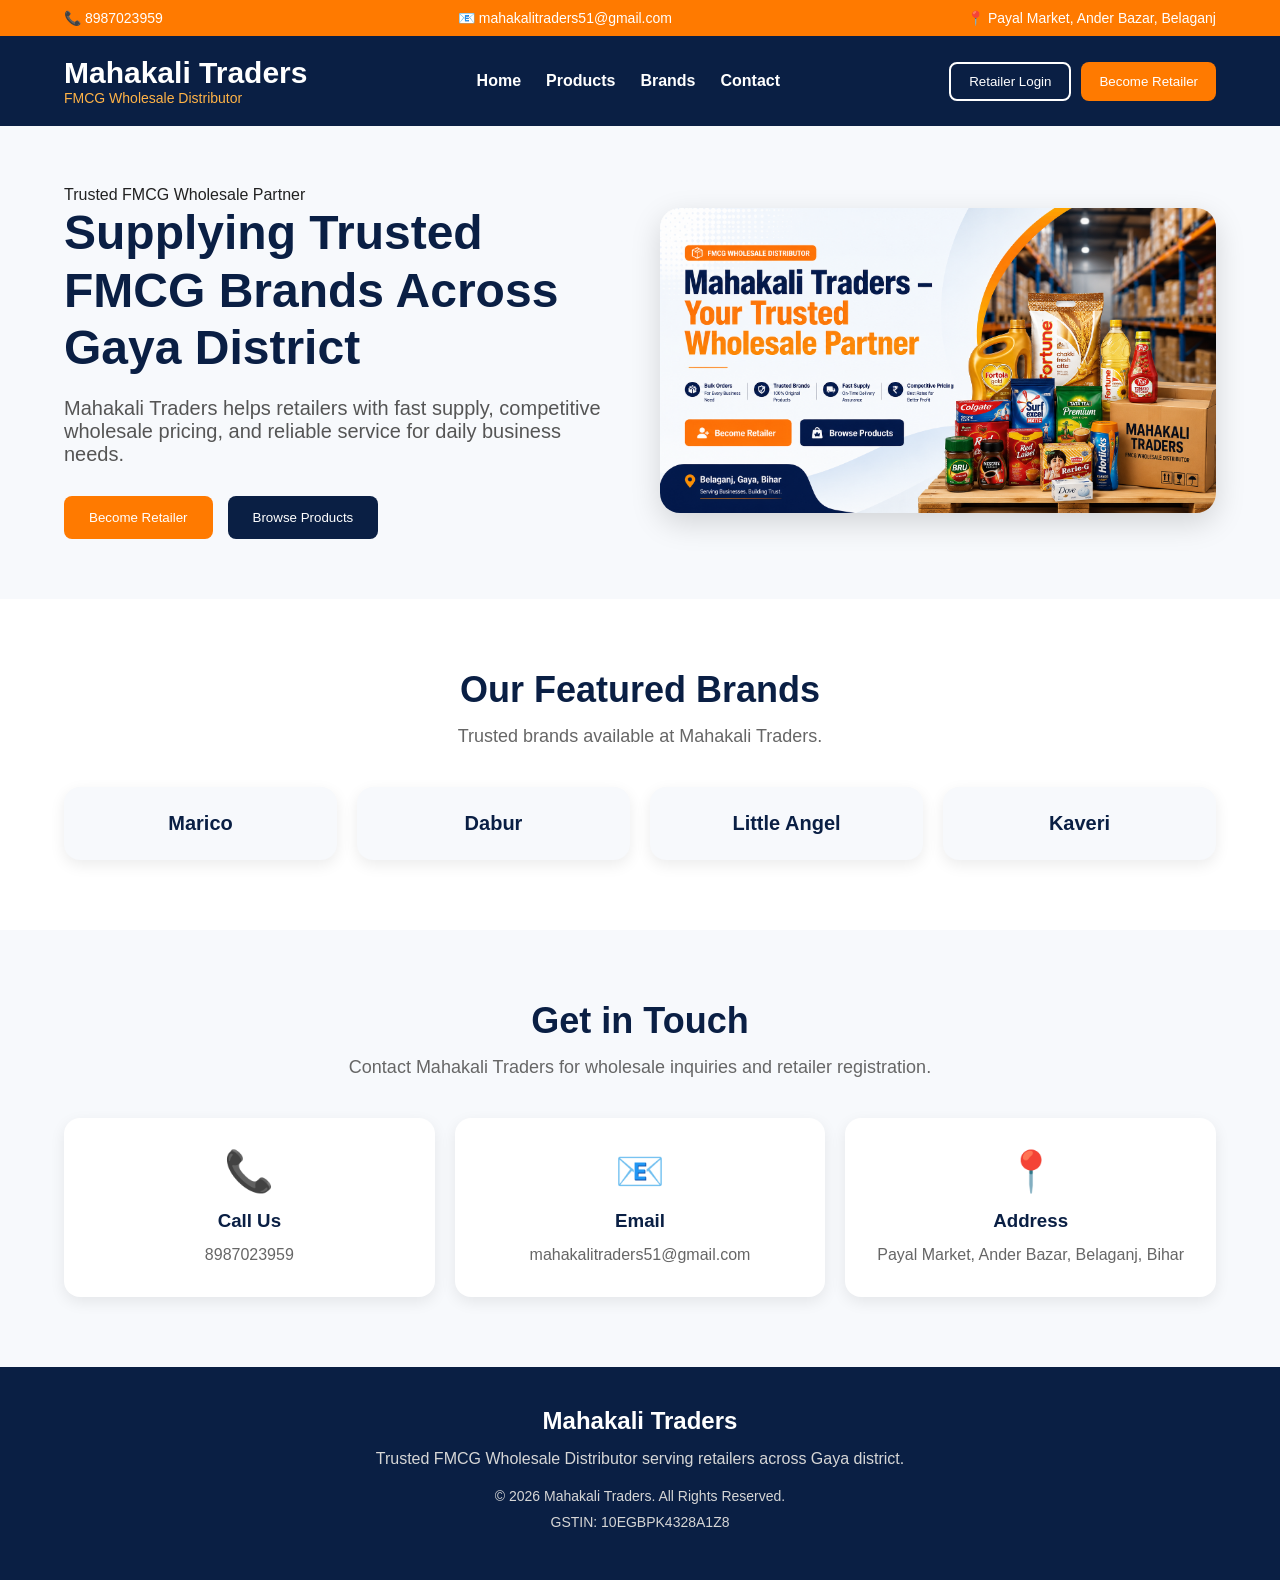
<file: frontend/index.html>
<!DOCTYPE html>
<html lang="en">
<head>
    <meta charset="UTF-8">
    <meta name="viewport" content="width=device-width, initial-scale=1.0">
    <title>Mahakali Traders</title>

    <link rel="stylesheet" href="css/style.css">
</head>

<body>

    <!-- Top Bar -->
    <div class="top-bar">
        <span>📞 8987023959</span>
        <span>📧 mahakalitraders51@gmail.com</span>
        <span>📍 Payal Market, Ander Bazar, Belaganj</span>
    </div>

    <!-- Premium Navbar -->
    <header class="navbar">

        <div class="logo">
            <h1>Mahakali Traders</h1>
            <p>FMCG Wholesale Distributor</p>
        </div>

        <nav>
            <a href="#">Home</a>
            <a href="#">Products</a>
            <a href="#">Brands</a>
            <a href="#">Contact</a>
        </nav>

        <div class="nav-buttons">

            <button class="login-btn">
                Retailer Login
            </button>

            <button class="register-btn">
                Become Retailer
            </button>

        </div>

    </header>

    <!-- Hero Section -->
    <section class="hero">

        <div class="hero-content">

            <div class="hero-text">

                <span class="hero-badge">
                    Trusted FMCG Wholesale Partner
                </span>

                <h2>
                    Supplying Trusted FMCG Brands
                    Across Gaya District
                </h2>

                <p>
                    Mahakali Traders helps retailers with
                    fast supply, competitive wholesale pricing,
                    and reliable service for daily business needs.
                </p>

                <div class="hero-buttons">

                    <button class="primary-btn">
                        Become Retailer
                    </button>

                    <button class="secondary-btn">
                        Browse Products
                    </button>

                </div>

            </div>

            <div class="hero-image">

                <img
                    src="file_0000000082d072089338e51f6cbc72db.png"
                    alt="Mahakali Traders Hero Banner"
                >

            </div>

        </div>

    </section>
<!-- Featured Brands -->

<section class="brands">

    <div class="brands-title">

        <h2>Our Featured Brands</h2>

        <p>
            Trusted brands available at Mahakali Traders.
        </p>

    </div>

    <div class="brands-grid">

        <div class="brand-card">Marico</div>

        <div class="brand-card">Dabur</div>

        <div class="brand-card">Little Angel</div>

        <div class="brand-card">Kaveri</div>

    </div>

</section>
<!-- Contact Section -->

<section class="contact-section">

    <div class="contact-title">

        <h2>Get in Touch</h2>

        <p>
            Contact Mahakali Traders for wholesale inquiries and retailer registration.
        </p>

    </div>

    <div class="contact-grid">

        <div class="contact-card">
            <span>📞</span>
            <h3>Call Us</h3>
            <p>8987023959</p>
        </div>

        <div class="contact-card">
            <span>📧</span>
            <h3>Email</h3>
            <p>mahakalitraders51@gmail.com</p>
        </div>

        <div class="contact-card">
            <span>📍</span>
            <h3>Address</h3>
            <p>Payal Market, Ander Bazar, Belaganj, Bihar</p>
        </div>

    </div>

</section>

<!-- Footer -->

<footer class="footer">

    <div class="footer-content">

        <h2>Mahakali Traders</h2>

        <p>
            Trusted FMCG Wholesale Distributor serving retailers across Gaya district.
        </p>

        <p class="copyright">
            © 2026 Mahakali Traders. All Rights Reserved.
        </p>
<p class="gst-number">
    GSTIN: 10EGBPK4328A1Z8
</p>
    </div>

</footer>

</body>
</html>
</file>
<file: frontend/css/style.css>
*{
    margin:0;
    padding:0;
    box-sizing:border-box;
}

body{
    font-family:Arial, sans-serif;
    color:#222;
}

/* Top Bar */

.top-bar{
    background:#ff7a00;
    color:white;
    padding:10px 5%;
    display:flex;
    justify-content:space-between;
    flex-wrap:wrap;
    gap:10px;
    font-size:14px;
}

/* Navbar */

.navbar{
    background:#0a1f44;
    padding:20px 5%;
    display:flex;
    justify-content:space-between;
    align-items:center;
    flex-wrap:wrap;
    gap:20px;
}

.logo h1{
    color:white;
    font-size:30px;
}

.logo p{
    color:#ffb347;
    font-size:14px;
}

nav{
    display:flex;
    gap:25px;
}

nav a{
    color:white;
    text-decoration:none;
    font-weight:600;
}

nav a:hover{
    color:#ffb347;
}

.nav-buttons{
    display:flex;
    gap:10px;
}

.login-btn{
    background:transparent;
    border:2px solid white;
    color:white;
    padding:10px 18px;
    border-radius:8px;
    cursor:pointer;
}

.register-btn{
    background:#ff7a00;
    color:white;
    border:none;
    padding:10px 18px;
    border-radius:8px;
    cursor:pointer;
}

/* Hero */

.hero{
    background:#f7f9fc;
    padding:60px 5%;
}

.hero-content{
    display:flex;
    align-items:center;
    justify-content:space-between;
    gap:40px;
    flex-wrap:wrap;
}

.hero-text{
    flex:1;
    min-width:300px;
}

.hero-text h2{
    font-size:48px;
    color:#0a1f44;
    margin-bottom:20px;
    line-height:1.2;
}

.hero-text p{
    font-size:20px;
    color:#555;
    margin-bottom:30px;
}

.hero-image{
    flex:1;
    min-width:300px;
}

.hero-image img{
    width:100%;
    border-radius:20px;
    box-shadow:0 10px 30px rgba(0,0,0,0.15);
}

.hero-buttons{
    display:flex;
    gap:15px;
    flex-wrap:wrap;
}

.primary-btn{
    background:#ff7a00;
    color:white;
    border:none;
    padding:14px 25px;
    border-radius:8px;
    cursor:pointer;
}

.secondary-btn{
    background:#0a1f44;
    color:white;
    border:none;
    padding:14px 25px;
    border-radius:8px;
    cursor:pointer;
}

/* Mobile */

@media(max-width:768px){

    .top-bar{
        justify-content:center;
        text-align:center;
    }

    .navbar{
        flex-direction:column;
    }

    nav{
        flex-wrap:wrap;
        justify-content:center;
    }

    .hero-content{
        flex-direction:column;
    }

    .hero-text{
        text-align:center;
    }

    .hero-text h2{
        font-size:36px;
    }

    .hero-text p{
        font-size:18px;
    }

    .hero-buttons{
        justify-content:center;
    }
}
/* Why Choose Us */

.why-choose{
    padding:70px 5%;
    background:#ffffff;
}

.section-title{
    text-align:center;
    margin-bottom:40px;
}

.section-title h2{
    font-size:36px;
    color:#0a1f44;
    margin-bottom:15px;
}

.section-title p{
    color:#666;
    font-size:18px;
}

.why-grid{
    display:grid;
    grid-template-columns:repeat(auto-fit,minmax(220px,1fr));
    gap:25px;
}

.why-card{
    background:#ffffff;
    padding:30px 25px;
    border-radius:16px;
    text-align:center;
    box-shadow:0 5px 20px rgba(0,0,0,0.08);
    transition:0.3s;
}

.why-card:hover{
    transform:translateY(-8px);
}

.icon{
    font-size:42px;
    margin-bottom:15px;
}

.why-card h3{
    color:#0a1f44;
    margin-bottom:15px;
}

.why-card p{
    color:#666;
    line-height:1.6;
}

@media(max-width:768px){

    .section-title h2{
        font-size:30px;
    }

    .section-title p{
        font-size:16px;
    }
}

/* Premium Stats Bar */

.stats-bar{
    background:#0a1f44;
    padding:30px 5%;
    display:grid;
    grid-template-columns:repeat(auto-fit,minmax(220px,1fr));
    gap:20px;
}

.stat-item{
    background:rgba(255,255,255,0.08);
    border:1px solid rgba(255,255,255,0.1);
    border-radius:16px;
    padding:20px;
    display:flex;
    align-items:center;
    gap:15px;
}

.stat-icon{
    font-size:36px;
}

.stat-item h3{
    color:#ffffff;
    font-size:20px;
    margin-bottom:5px;
}

.stat-item p{
    color:#d6d6d6;
    font-size:14px;
}

@media(max-width:768px){

    .stat-item{
        padding:18px;
    }

    .stat-icon{
        font-size:32px;
    }

    .stat-item h3{
        font-size:18px;
    }
}
/* Delivery Areas */

.delivery-areas{
    padding:70px 5%;
    background:#f7f9fc;
}

.delivery-title{
    text-align:center;
    margin-bottom:40px;
}

.delivery-title h2{
    font-size:36px;
    color:#0a1f44;
    margin-bottom:15px;
}

.delivery-title p{
    color:#666;
    font-size:18px;
}

.areas-grid{
    display:grid;
    grid-template-columns:repeat(auto-fit,minmax(150px,1fr));
    gap:20px;
}

.area-card{
    background:#ffffff;
    padding:20px;
    border-radius:14px;
    text-align:center;
    font-weight:600;
    color:#0a1f44;
    box-shadow:0 5px 15px rgba(0,0,0,0.08);
    transition:0.3s;
}

.area-card:hover{
    transform:translateY(-5px);
    background:#ff7a00;
    color:white;
}

@media(max-width:768px){

    .delivery-title h2{
        font-size:30px;
    }

    .delivery-title p{
        font-size:16px;
    }
}
/* Featured Brands */

.brands{
    padding:70px 5%;
    background:#ffffff;
}

.brands-title{
    text-align:center;
    margin-bottom:40px;
}

.brands-title h2{
    font-size:36px;
    color:#0a1f44;
    margin-bottom:15px;
}

.brands-title p{
    color:#666;
    font-size:18px;
}

.brands-grid{
    display:grid;
    grid-template-columns:repeat(auto-fit,minmax(160px,1fr));
    gap:20px;
}

.brand-card{
    background:#f7f9fc;
    padding:25px 20px;
    border-radius:16px;
    text-align:center;
    font-size:20px;
    font-weight:700;
    color:#0a1f44;
    box-shadow:0 5px 15px rgba(0,0,0,0.08);
    transition:0.3s;
}

.brand-card:hover{
    transform:translateY(-5px);
    background:#ff7a00;
    color:white;
}

@media(max-width:768px){

    .brands-title h2{
        font-size:30px;
    }

    .brands-title p{
        font-size:16px;
    }

    .brands-grid{
        grid-template-columns:repeat(2,1fr);
    }
}
/* Contact Section */

.contact-section{
    padding:70px 5%;
    background:#f7f9fc;
}

.contact-title{
    text-align:center;
    margin-bottom:40px;
}

.contact-title h2{
    font-size:36px;
    color:#0a1f44;
    margin-bottom:15px;
}

.contact-title p{
    color:#666;
    font-size:18px;
}

.contact-grid{
    display:grid;
    grid-template-columns:repeat(auto-fit,minmax(250px,1fr));
    gap:20px;
}

.contact-card{
    background:#ffffff;
    padding:30px 20px;
    border-radius:16px;
    text-align:center;
    box-shadow:0 5px 15px rgba(0,0,0,0.08);
}

.contact-card span{
    font-size:40px;
}

.contact-card h3{
    margin:15px 0 10px;
    color:#0a1f44;
}

.contact-card p{
    color:#666;
    line-height:1.6;
}

/* Footer */

.footer{
    background:#0a1f44;
    color:white;
    padding:40px 5%;
    text-align:center;
}

.footer-content h2{
    margin-bottom:15px;
}

.footer-content p{
    color:#d6d6d6;
    margin-bottom:10px;
}

.copyright{
    margin-top:20px;
    font-size:14px;
}

@media(max-width:768px){

    .contact-title h2{
        font-size:30px;
    }

    .contact-title p{
        font-size:16px;
    }
}
.gst-number{
    color:#d6d6d6;
    margin-top:10px;
    font-size:14px;
}
</file>
